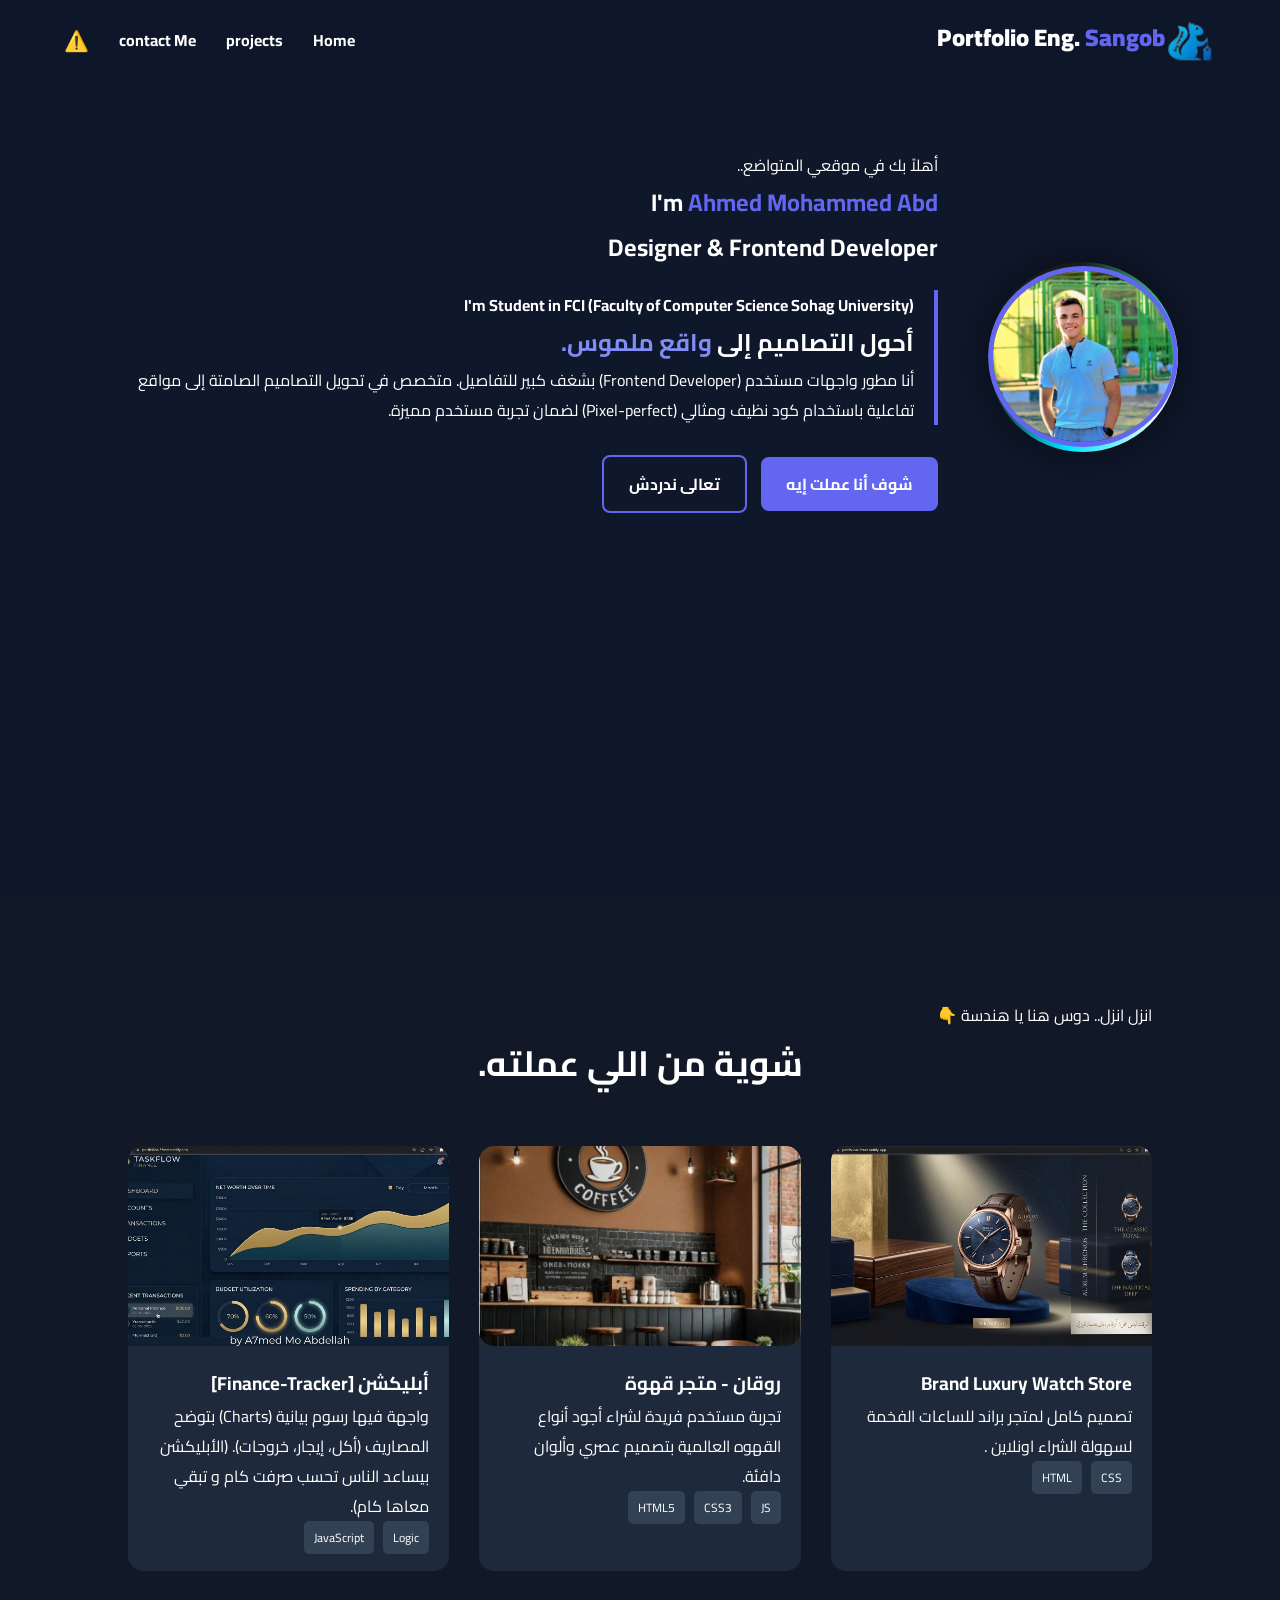
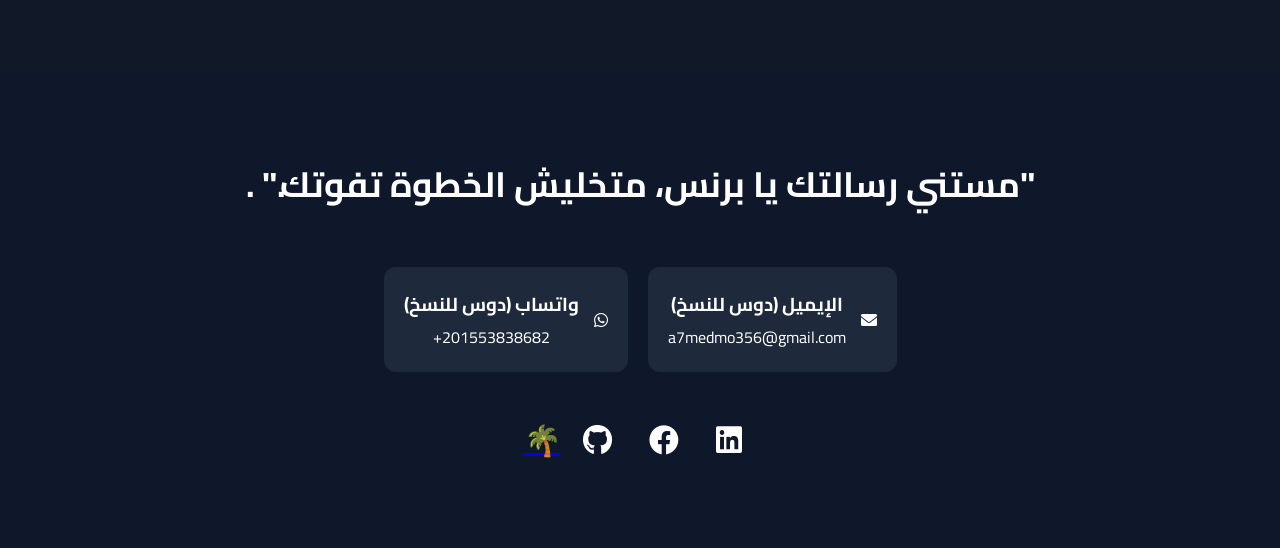
<file: index.html>
<!DOCTYPE html>
<html lang="ar" dir="rtl">
<head>
    <meta charset="UTF-8">
    <title>A7med Mo Abdellah | Professional Front-End Developer</title>
    <meta name="description" content="Personal Portfolio of Ahmed Mo Abdellah - Creative Front-End Developer specialized in building modern and responsive web applications.">
    <meta name="keywords" content="Ahmed Mo Abdellah, Front-End Developer, Web Design, Portfolio, JavaScript Developer">     <link rel="stylesheet" href="index.css">
        <link rel="stylesheet" href="https://cdnjs.cloudflare.com/ajax/libs/font-awesome/6.0.0/css/all.min.css">
        <meta name="viewport" content="width=device-width, initial-scale=1.0">
</head>
<body>

    <nav class="navbar">
        <div class="logo-area">
            <img src="Sa.png" alt="سنجاب" class="squirrel-icon">
            <div class="logo">Portfolio Eng. <span>Sangob</span></div>

        </div>
        <ul class="nav-links">
            <li><a href="#home">Home</a></li>
            <li><a href="#projects">projects</a></li>
            <li><a href="#contact"> contact  Me </a></li>
            <button onclick="warnFriend()" class="warn-btn">⚠️</button>
        </ul>
    </nav>

    <section id="home" class="hero">
        <div class="hero-container">
            <div class="Ahmed-image">
                <div class="profile-card">
                    <div class="profile-pic">
                      <img src="Ahmed.jpg" alt=" Ahmed Mohammed "> </div>
                  </div>   
            </div>

            <div class="hero-text">
                <span class="greeting">أهلاً بك في موقعي المتواضع..</span>
                <h1>I'm <span class="name" id="typewriter"></span></h1>
                <h2 class="job-title">Designer & Frontend Developer</h2>
                
                <div class="description-box">
                    <p class="university"> <b> I'm Student in FCI (Faculty of Computer Science Sohag University)</b></p>
                    <h2 class="tagline">أحول التصاميم إلى <span class="highlight">واقع ملموس.</span></h2>
                    <p class="bio">
                        أنا مطور واجهات مستخدم (Frontend Developer) بشغف كبير للتفاصيل. 
                        متخصص في تحويل التصاميم الصامتة إلى مواقع تفاعلية باستخدام كود 
                        <span class="italic">نظيف ومثالي (Pixel-perfect)</span> لضمان تجربة مستخدم مميزة.
                    </p>
                </div>

                <div class="cta-buttons">
                    <a href="#projects" class="btn-main">شوف أنا عملت إيه</a>
                    <a href="#contact" class="btn-sub">تعالى ندردش</a>
                </div>
            </div>
        </div>
    </section>

    <section id="projects" class="projects">
        <div class="troll-arrow">انزل انزل.. دوس هنا يا هندسة 👇</div>
        <h2 class="section-title">شوية من اللي عملته<span>.</span></h2>
        
        <div class="projects-container">
            <div class="project-card" onclick="askForMoney()">
                <div class="project-img">
                    <img src="wt.png" alt="متجر براند للساعات الفخمة (Brand Luxury Watch Store)">
                    <div class="project-overlay"><span class="view-btn">شوف الموقع</span></div>
                </div>
                <div class="project-info">
                    <h3>Brand Luxury Watch Store</h3>
                    <p> تصميم كامل لمتجر براند للساعات الفخمة لسهولة الشراء اونلاين .</p>
                    <div class="tags"><span>HTML</span> <span>CSS</span></div>
                </div>
            </div>

            <div class="project-card coffee-project">
                <div class="project-card" onclick="askForcoffe()">
                <div class="project-img">
                    <img src="cooo.jpg" alt="متجر قهوة مختصة">
                    <div class="project-overlay"><span class="view-btn">دوس ي قلبي و اعمل شوبينج </span></div>
                    </div>
                </div>
                <div class="project-info">
                    <h3>روقان - متجر قهوة</h3>
                    <p>تجربة مستخدم فريدة لشراء أجود أنواع القهوه العالمية بتصميم عصري وألوان دافئة.</p>
                    <div class="tags">
                        <span>HTML5</span>
                        <span>CSS3</span>
                        <span>JS</span>
                    </div>
                </div>                
            </div>

            <div class="project-card" onclick="askForApp()">
                <div class="project-img">
                    <img src="App.png" alt="تطبيق مهام">
                    <div class="project-overlay"><span class="view-btn">جرب الأبليكشن </span></div>
                </div>
                <div class="project-info">
                    <h3>أبليكشن [Finance-Tracker]</h3>
                    <p>واجهة فيها رسوم بيانية (Charts) بتوضح المصاريف (أكل، إيجار، خروجات). (الأبليكشن بيساعد الناس تحسب صرفت كام و تبقي معاها كام).</p>
                    <div class="tags"><span>JavaScript</span> <span>Logic</span></div>
                </div>
            </div>
        </div>
    </section>

    <div id="customAlert" class="modal">
        <div class="modal-content">
            <div class="modal-icon" id="modalIcon">⚠️</div>
            <p id="modalText">بطل تفعص في الموقع يا بشمهندس!</p>
            <button onclick="closeAlert()" class="modal-btn">ماشي يا سيدي</button>
        </div>
    </div>

    <section id="contact" class="contact">
        <h2 class="section-title">"مستني رسالتك يا برنس، متخليش الخطوة تفوتك."  <span>.</span></h2>
        <div class="contact-info">
            <div class="contact-item copy-box" data-copy="a7medmo356@gmail.com">
                <i class="fas fa-envelope"></i>
                <div>
                    <h3>الإيميل (دوس للنسخ)</h3>
                    <p>a7medmo356@gmail.com</p>
                </div>
            </div>
            
            <div class="contact-item copy-box" data-copy="+201553838682">
                <i class="fab fa-whatsapp"></i>
                <div>
                    <h3>واتساب (دوس للنسخ)</h3>
                    <p>201553838682+</p>
                </div>
            </div>
        </div>

        <div class="social-links">
            <a href="https://www.linkedin.com/in/a7med-mohamed-4763b03b2" target="_blank" class="social-icon"><i class="fab fa-linkedin"></i></a>
            <a href="https://www.facebook.com/share/1DqaucqVn1/" target="_blank" class="social-icon"><i class="fab fa-facebook"></i></a>
            <a href="https://github.com/A7medMohammed-design" target="_blank" class="social-icon"><i class="fab fa-github"></i></a>
            <a href="https://linktr.ee/A7med.Mohammed2007" class="linktree-link" target="_blank" rel="noopener noreferrer">
                <span class="linktree-icon">
                    🌴 
                </span>
              </a>
        </div>
    </section>

    <script src="ahmed.js"></script>
</body>
</html>
</file>
<file: index.css>
@import url('https://fonts.googleapis.com/css2?family=Cairo:wght@400;700;900&display=swap');

* {
    margin: 0; padding: 0; box-sizing: border-box;
    font-family: 'Cairo', sans-serif;
}

body { background-color: #0f172a; color: white; overflow-x: hidden; scroll-behavior: smooth; }

/* Navbar */
.navbar {
    display: flex; justify-content: space-between; align-items: center;
    padding: 15px 5%; background: rgba(15, 23, 42, 0.9);
    position: fixed; width: 100%; top: 0; z-index: 1000; backdrop-filter: blur(10px);
}
.logo { font-size: 24px; font-weight: 900; }
.logo span { color: #6366f1; }
.nav-links { display: flex; list-style: none; align-items: center; }
.nav-links li a { color: white; text-decoration: none; margin: 0 15px; font-weight: bold; transition: 0.3s; }
.nav-links li a:hover { color: #6366f1; }
.warn-btn { background: none; border: none; font-size: 20px; cursor: pointer; margin-right: 15px; }

/* Hero Section */
.hero { padding: 150px 8% 80px; min-height: 100vh; }
.hero-container { display: flex; align-items: center; gap: 50px; flex-wrap: wrap; }
.Ahmed-image img { width: 300px; height: 300px; border-radius: 50%; object-fit: cover; border: 5px solid #6366f1; }
.hero-text { flex: 1; min-width: 300px; }
.name { color: #6366f1; }
.highlight { color: #818cf8; }
.description-box { margin: 20px 0; border-right: 4px solid #6366f1; padding-right: 20px; }
.cta-buttons { margin-top: 30px; }
.btn-main, .btn-sub { padding: 12px 25px; border-radius: 8px; text-decoration: none; font-weight: bold; margin-left: 10px; display: inline-block; }
.btn-main { background: #6366f1; color: white; }
.btn-sub { border: 2px solid #6366f1; color: white; }

/* Projects */
.projects { padding: 100px 10%; background: #111827; }
.section-title { text-align: center; margin-bottom: 50px; font-size: 35px; }
.projects-container { display: grid; grid-template-columns: repeat(auto-fit, minmax(300px, 1fr)); gap: 30px; }
.project-card { background: #1e293b; border-radius: 15px; overflow: hidden; cursor: pointer; transition: 0.3s; }
.project-card:hover { transform: translateY(-10px); }
.project-img { position: relative; height: 200px; }
.project-img img { width: 100%; height: 100%; object-fit: cover; }
.project-overlay { position: absolute; top: 0; left: 0; width: 100%; height: 100%; background: rgba(99, 102, 241, 0.8); display: flex; justify-content: center; align-items: center; opacity: 0; transition: 0.3s; }
.project-card:hover .project-overlay { opacity: 1; }
.project-info { padding: 20px; }
.tags span { background: #334155; padding: 5px 10px; border-radius: 5px; font-size: 12px; margin-left: 5px; }

/* Modal */
.modal { display: none; position: fixed; z-index: 2000; left: 0; top: 0; width: 100%; height: 100%; background: rgba(0,0,0,0.8); align-items: center; justify-content: center; }
.modal-content { background: #1e293b; padding: 40px; border-radius: 20px; text-align: center; border: 2px solid #6366f1; }
.modal-icon { font-size: 50px; margin-bottom: 10px; }
.modal-btn { margin-top: 20px; padding: 10px 25px; background: #6366f1; border: none; color: white; border-radius: 5px; cursor: pointer; }

/* Contact */
.contact { padding: 80px 8%; text-align: center; }
.contact-info { display: flex; justify-content: center; gap: 20px; flex-wrap: wrap; margin-top: 30px; }
.contact-item { background: #1e293b; padding: 20px; border-radius: 12px; cursor: pointer; display: flex; align-items: center; gap: 15px; transition: 0.3s; }
.contact-item:hover { background: #334155; }
.social-links { margin-top: 40px; font-size: 30px; }
.social-icon { color: white; margin: 0 15px; transition: 0.3s; }
.social-icon:hover { color: #6366f1; }

/* Mobile Adjustment */
@media (max-width: 800px) {
    .hero-container { flex-direction: column; text-align: center; }
    .description-box { border-right: none; border-bottom: 2px solid #6366f1; padding:15px 0; }
}
.logo-area {
    display: flex;
    align-items: right ; /* بيخلي السنجاب والكلمة على خط واحد */
    gap: 1px; /* المسافة بين الكلمة والسنجاب */
}

.squirrel-icon {
    width: 50px; /* اتحكم في حجم السنجاب من هنا */
    height: 50px;
    transition: transform 1.s ease;
}

/* حركة صايعة: لما تقف بالماوس على اللوجو السنجاب يتحرك */
.logo-area:hover .squirrel-icon {
    transform: scale(1.2) rotate(5deg);
}
:root {
  /* ألوان الانميشن - تقدر تغيرها براحتك */
  --clr-1: #39E09B; /* أخضر لينك تري */
  --clr-2: #ffffff; /* أبيض */
  --clr-3: #00e5ff; /* أزرق سماوي */
}

.profile-card {
  /* ده الـ container الخارجي */
  display: flex;
  justify-content: center;
  align-items: center;
  margin-top: 50px;
}

.profile-pic {
  position: relative;
  width: 190px; /* حجم الصورة */
  height: 190px;
  background: #1a1a1a; /* لون الخلفية ورا الصورة */
  border-radius: 70%; /* يخليها دورية */
  display: flex;
  justify-content: center;
  align-items: center;
  overflow: hidden; /* عشان الانميشن ميتطلعش بره الدايرة */
  box-shadow: 0 0 40px rgba(0,0,0,0.5); /* ظل خفيف */
}

/* السحر بيبدأ هنا: الـ Before والـ After */

.profile-pic::before {
  content: '';
  position: absolute;
  width: 170%; /* أكبر من الدايرة عشان يغطيها */
  height: 160%;
  /* التدرج اللوني اللي بيلف */
  background-image: conic-gradient(
    transparent,
    var(--clr-1),
    var(--clr-2),
    var(--clr-3),
    transparent 70%
  );
  animation: spin 6s linear infinite; /* تشغيل الانميشن */
}

.profile-pic::after {
  content: '';
  position: absolute;
  inset: 8px; /* المسافة بين الانميشن والصورة (سمك الإطار) */
  background: #1a1a1a; /* لون الخلفية ورا الصورة */
  border-radius: 70%;
  z-index: 1; /* عشان يبقى فوق الـ Before */
}

.profile-pic img {
  width: 100%; /* حجم الصورة جوه الدايرة */
  height: 95%;
  border-radius: 50%;
  object-fit: cover;
  z-index: 2; /* عشان الصورة تبقى فوق كل حاجة */
}

/* تعريف الانميشن اللي بيلف */
@keyframes spin {
  from {
    transform: rotate(0deg);
  }
  to {
    transform: rotate(360deg);
  }
}
</file>
